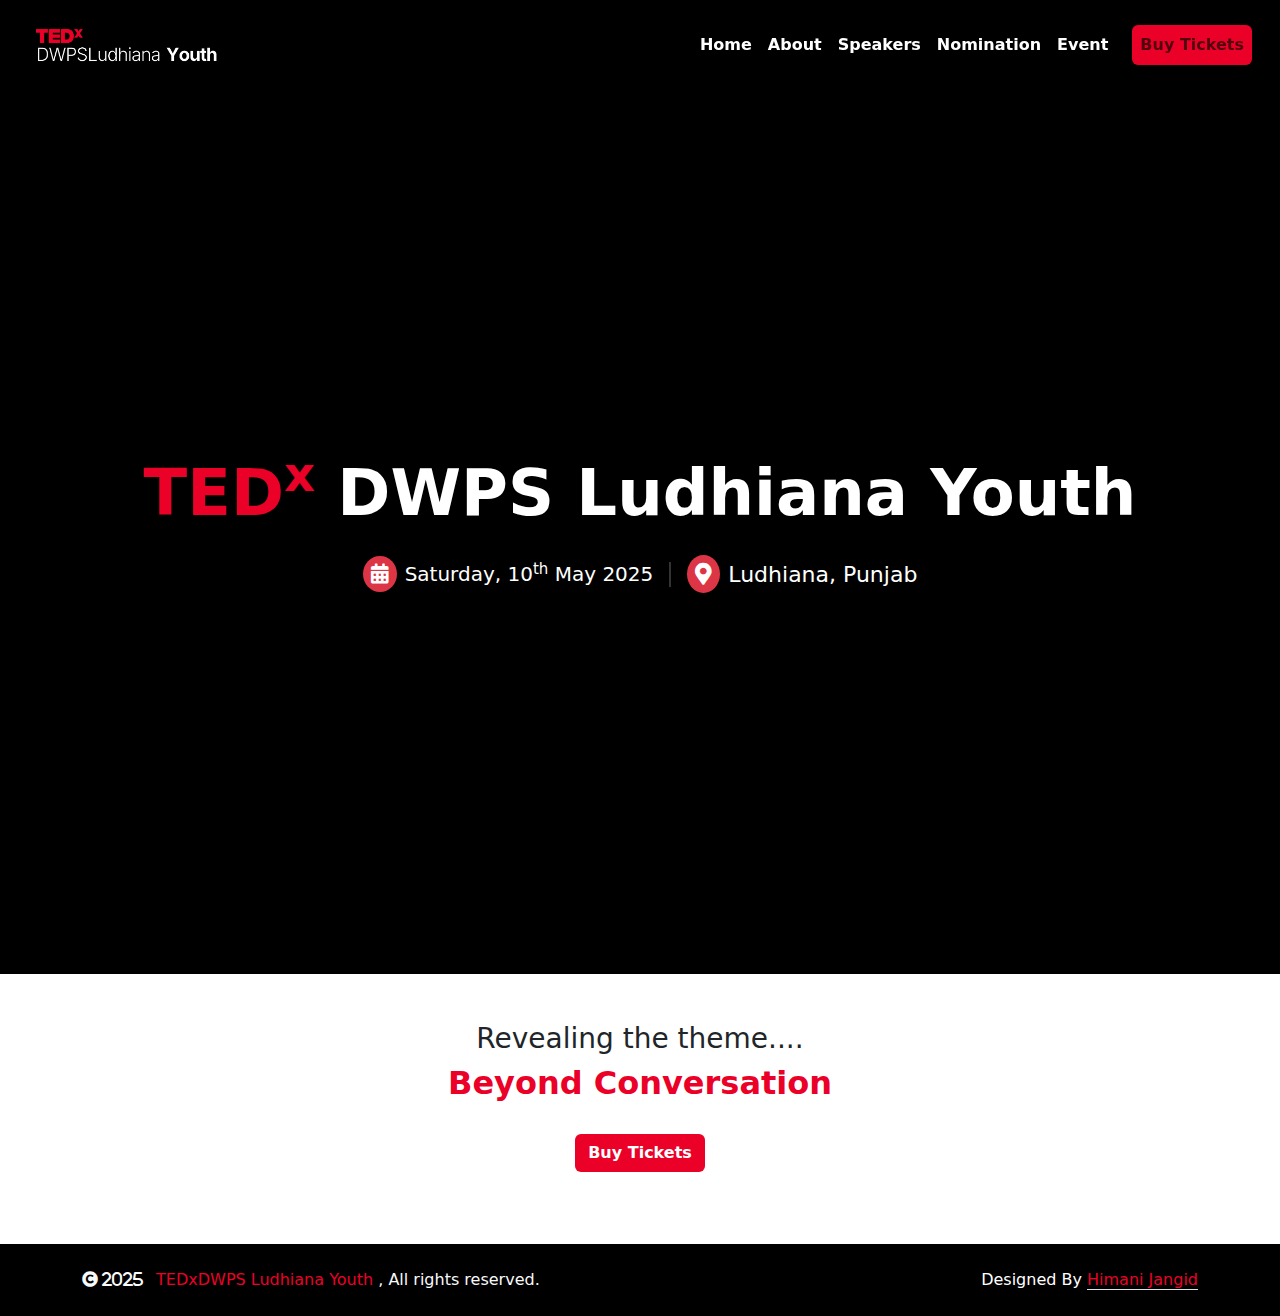
<file: index.html>
<!DOCTYPE html>
<html lang="en">
<head>
    <meta charset="UTF-8">
    <meta name="viewport" content="width=device-width, initial-scale=1.0, maximum-scale=1.0">
    <title>TEDxDWPS Ludhiana Youth</title>
    <link rel="stylesheet" href="style.css">
    <link rel="stylesheet" href="https://cdnjs.cloudflare.com/ajax/libs/font-awesome/4.7.0/css/font-awesome.min.css">
    <script src="https://code.jquery.com/jquery-3.6.0.min.js"></script>
    <link href="https://cdn.jsdelivr.net/npm/bootstrap@5.3.3/dist/css/bootstrap.min.css" rel="stylesheet">
    <!-- Font Awesome CDN -->
    <link rel="stylesheet" href="https://cdnjs.cloudflare.com/ajax/libs/font-awesome/6.4.0/css/all.min.css">

    <script src="https://cdn.jsdelivr.net/npm/bootstrap@5.3.3/dist/js/bootstrap.bundle.min.js"></script>
    <link rel="stylesheet" href="https://use.fontawesome.com/releases/v5.15.4/css/all.css"
    />
    <link href="https://cdn.jsdelivr.net/npm/bootstrap-icons@1.4.1/font/bootstrap-icons.css" rel="stylesheet"
    />

    <!-- Libraries Stylesheet -->
    <link href="lib/animate/animate.min.css" rel="stylesheet" />
    <link href="lib/lightbox/css/lightbox.min.css" rel="stylesheet" />
    <link href="lib/owlcarousel/owl.carousel.min.css" rel="stylesheet" />
    <script src="https://ajax.googleapis.com/ajax/libs/jquery/1.12.4/jquery.min.js"></script>
    <script src="https://cdn.jsdelivr.net/npm/bootstrap@5.0.0/dist/js/bootstrap.bundle.min.js"></script>
    <script src="lib/wow/wow.min.js"></script>
    <script src="lib/easing/easing.min.js"></script>
    <script src="lib/waypoints/waypoints.min.js"></script>
    <script src="lib/counterup/counterup.min.js"></script>
    <script src="lib/lightbox/js/lightbox.min.js"></script>
    <script src="lib/owlcarousel/owl.carousel.min.js"></script>
    <script src="script.js"></script>
</head>
<body>
    <div id="spinner" class="show w-100 vh-100 bg-white position-fixed translate-middle top-50 start-50 d-flex align-items-center justify-content-center">
        <div class="spinner-grow text-primary" role="status"></div>
    </div>

    <div class="container-fluid nav-bar" style="background-color: black;">
        <nav class="navbar navbar-expand-xl py-lg-3 py-sm-2">
            <a href="index.html" class="navbar-brand px-lg-3 fw-bold"><img src="images/TEDx DWPS Ludhiana Youth Logo - white.png" alt="" width="200px"></a>
            <button class="navbar-toggler py-2 px-3" type="button" data-bs-toggle="collapse" data-bs-target="#navbarCollapse">
                <span class="fa fa-bars"></span>
            </button>
            <div class="collapse navbar-collapse text-white" id="navbarCollapse">
                <div class="navbar-nav ms-auto">
                    <a href="index.html" class="nav-item nav-link active text-white">Home</a>
                    <a href="about.html" class="nav-item nav-link text-white">About</a>
                    <a href="ourspeakers.html" class="nav-item nav-link text-white">Speakers</a>
                    <a href="registration.html" class="nav-item nav-link text-white">Nomination</a>
                    <a href="event.html" class="nav-item nav-link text-white">Event</a>
                    <button class="nav-link rounded mx-lg-3" id="pills-home-tab" data-bs-toggle="pill" data-bs-target="#pills-home" type="button" role="tab" aria-controls="pills-home" aria-selected="true" style="background-color: #eb0028;">Buy Tickets</button>
                </div>
            </div>
        </nav>
    </div>

    <div class="container-fluid hero py-5 py-lg-0 d-flex align-items-center justify-content-center">
        <div class="container text-center">
            <h1 class="fw-bold mb-4 responsive-heading" id="beyond" style="color: #eb0028;">
                TED<sup>x</sup>
                <span class="text-white"> DWPS Ludhiana Youth</span>
            </h1>
            <div class="d-flex flex-column flex-lg-row justify-content-center align-items-center gap-3 text-white">
                <!-- Date Info -->
                <div class="d-flex align-items-center gap-2">
                    <span class="bg-danger p-2 rounded-circle d-flex align-items-center justify-content-center">
                        <i class="fas fa-calendar-alt" style="font-size: 20px;"></i>
                    </span>
                    <span style="font-size: 20px;">Saturday, 10<sup>th</sup> May 2025</span>
                </div>
                <!-- Divider (optional on large screens) -->
                <div class="d-none d-lg-block" style="width: 2px; height: 25px; background-color: #ffffff33;"></div>
                <!-- Location Info -->
                <div class="d-flex align-items-center gap-2">
                    <span class="bg-danger p-2 rounded-circle d-flex align-items-center justify-content-center">
                        <i class="fas fa-map-marker-alt" style="font-size: 22px;"></i>
                    </span>
                    <span style="font-size: 22px;">Ludhiana, Punjab</span>
                </div>
            </div>
        </div>
    </div>

    <div class="container-fluid py-5">
        <div class="container">
            <h3 class="text-center">Revealing the theme....</h3>
            <h2 class="text-center fw-bold" style="color: #eb0028;">Beyond Conversation</h2>
            <div class="text-center py-lg-4">
                <button class="btn text-white fw-bold" style="background-color: #eb0028;">Buy Tickets</button>
            </div>
        </div>
    </div>


    <!-- Copyright Start -->
    <div class="container-fluid copyright py-4">
        <div class="container">
            <div class="row">
                <div class="col-md-6 text-center text-md-start mb-3 mb-md-0">
                    <span class="text-light">
                        <a href="#">
                            <i class="fas fa-copyright text-light me-2"> 2025
                            </i>
                            TEDxDWPS Ludhiana Youth
                        </a>
                        , All rights reserved.
                    </span>
                </div>
                <div class="col-md-6 my-auto text-center text-md-end text-white">
                    Designed By
                    <a class="border-bottom" href="https://www.linkedin.com/in/himanijangid07/">
                        Himani Jangid
                    </a>
                </div>
            </div>
        </div>
    </div>

    <script src="https://ajax.googleapis.com/ajax/libs/jquery/1.12.4/jquery.min.js"></script>
    <script src="https://cdn.jsdelivr.net/npm/bootstrap@5.0.0/dist/js/bootstrap.bundle.min.js"></script>
    <script src="lib/wow/wow.min.js"></script>
    <script src="lib/easing/easing.min.js"></script>
    <script src="lib/waypoints/waypoints.min.js"></script>
    <script src="lib/counterup/counterup.min.js"></script>
    <script src="lib/lightbox/js/lightbox.min.js"></script>
    <script src="lib/owlcarousel/owl.carousel.min.js"></script>
</body>
</html>
</file>
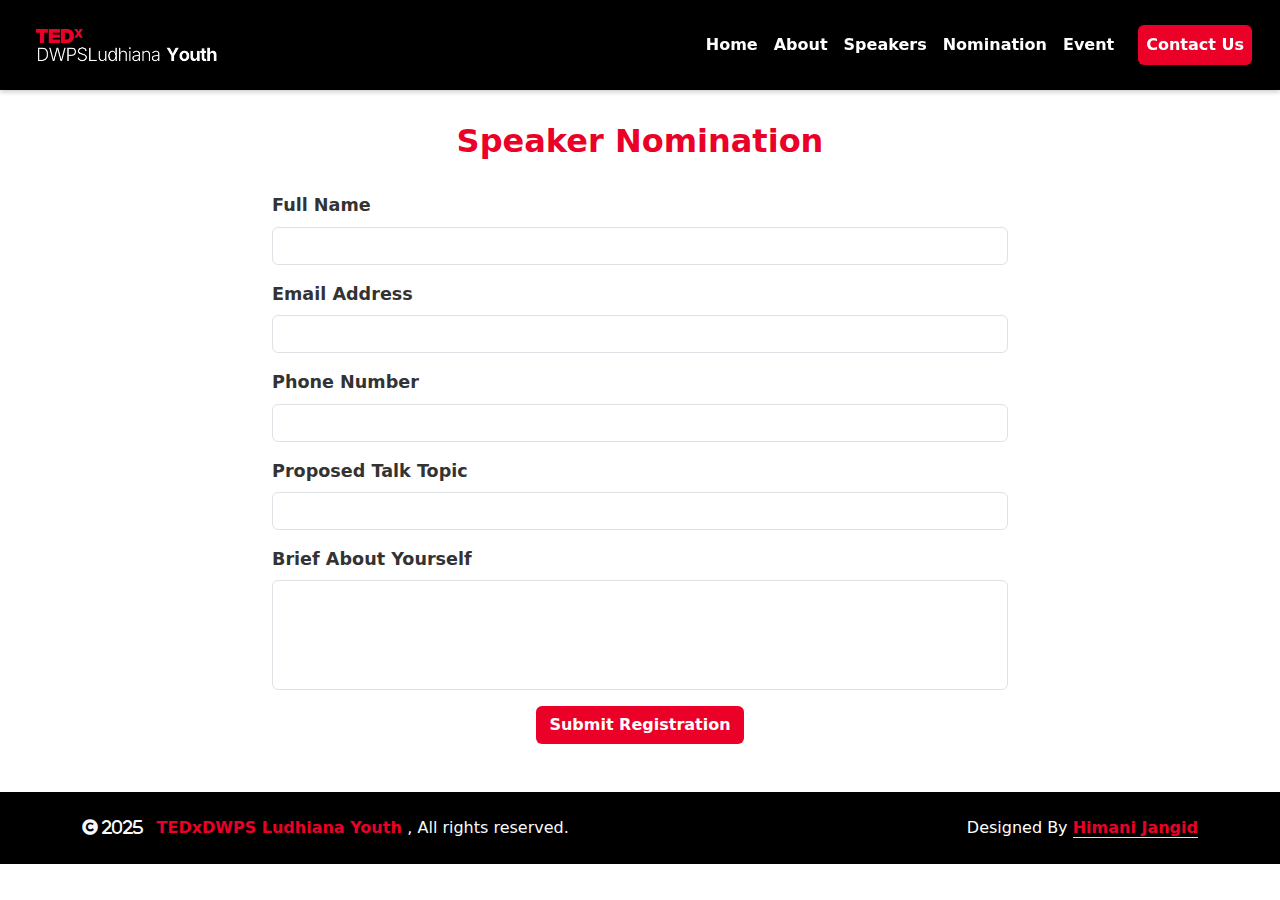
<file: registration.html>
<!DOCTYPE html>
<html lang="en">
<head>
    <meta charset="UTF-8">
    <meta name="viewport" content="width=device-width, initial-scale=1.0, maximum-scale=1.0">
    <title>Nomination Form</title>
    <link rel="stylesheet" href="style.css">
    <link rel="stylesheet" href="https://cdnjs.cloudflare.com/ajax/libs/font-awesome/4.7.0/css/font-awesome.min.css">
    <script src="https://code.jquery.com/jquery-3.6.0.min.js"></script>
    <link href="https://cdn.jsdelivr.net/npm/bootstrap@5.3.3/dist/css/bootstrap.min.css" rel="stylesheet">
    <!-- Font Awesome CDN -->
    <link rel="stylesheet" href="https://cdnjs.cloudflare.com/ajax/libs/font-awesome/6.4.0/css/all.min.css">

    <script src="https://cdn.jsdelivr.net/npm/bootstrap@5.3.3/dist/js/bootstrap.bundle.min.js"></script>
    <link rel="stylesheet" href="https://use.fontawesome.com/releases/v5.15.4/css/all.css"
    />
    <link href="https://cdn.jsdelivr.net/npm/bootstrap-icons@1.4.1/font/bootstrap-icons.css" rel="stylesheet"
    />

    <!-- Libraries Stylesheet -->
    <link href="lib/animate/animate.min.css" rel="stylesheet" />
    <link href="lib/lightbox/css/lightbox.min.css" rel="stylesheet" />
    <link href="lib/owlcarousel/owl.carousel.min.css" rel="stylesheet" />
    <script src="https://ajax.googleapis.com/ajax/libs/jquery/1.12.4/jquery.min.js"></script>
    <script src="https://cdn.jsdelivr.net/npm/bootstrap@5.0.0/dist/js/bootstrap.bundle.min.js"></script>
    <script src="lib/wow/wow.min.js"></script>
    <script src="lib/easing/easing.min.js"></script>
    <script src="lib/waypoints/waypoints.min.js"></script>
    <script src="lib/counterup/counterup.min.js"></script>
    <script src="lib/lightbox/js/lightbox.min.js"></script>
    <script src="lib/owlcarousel/owl.carousel.min.js"></script>
    <script src="script.js"></script>
</head>
<body>
    <div id="spinner" class="show w-100 vh-100 bg-white position-fixed translate-middle top-50 start-50 d-flex align-items-center justify-content-center">
        <div class="spinner-grow text-primary" role="status"></div>
    </div>

    <div class="container-fluid nav-bar" style="background-color: black;">
        <nav class="navbar navbar-expand-xl py-lg-3 py-sm-2">
            <a href="index.html" class="navbar-brand px-lg-3 fw-bold"><img src="images/TEDx DWPS Ludhiana Youth Logo - white.png" alt="" width="200px"></a>
            <button class="navbar-toggler py-2 px-3" type="button" data-bs-toggle="collapse" data-bs-target="#navbarCollapse">
                <span class="fa fa-bars"></span>
            </button>
            <div class="collapse navbar-collapse text-white" id="navbarCollapse">
                <div class="navbar-nav ms-auto">
                    <a href="index.html" class="nav-item nav-link active text-white">Home</a>
                    <a href="about.html" class="nav-item nav-link text-white">About</a>
                    <a href="ourspeakers.html" class="nav-item nav-link text-white">Speakers</a>
                    <a href="#" class="nav-item nav-link text-white">Nomination</a>
                    <a href="event.html" class="nav-item nav-link text-white">Event</a>
                    <button class="nav-link rounded mx-lg-3" id="pills-home-tab" data-bs-toggle="pill" data-bs-target="#pills-home" type="button" role="tab" aria-controls="pills-home" aria-selected="true" style="background-color: #eb0028;">
                        <a class="text-white text-decoration-none" href="index.html#contact">Contact Us</a>
                    </button>
                </div>
            </div>
        </nav>
    </div>

    <div class="container-fluid py-5 speaker-registration">
        <div class="container">
            <h2 class="fw-bold pb-4 text-center" style="color: #eb0028;">Speaker Nomination</h2>
            <div class="row justify-content-center">
                <div class="col-lg-8 col-md-10 col-sm-12">
                    <form action="registerSpeaker.php" method="POST" id="speakerForm">
                        <div class="mb-3">
                            <label for="name" class="form-label">Full Name</label>
                            <input type="text" class="form-control" id="name" name="name" required>
                        </div>
                        <div class="mb-3">
                            <label for="email" class="form-label">Email Address</label>
                            <input type="email" class="form-control" id="email" name="email" required>
                        </div>
                        <div class="mb-3">
                            <label for="phone" class="form-label">Phone Number</label>
                            <input type="tel" class="form-control" id="phone" name="phone" required>
                        </div>
                        <div class="mb-3">
                            <label for="topic" class="form-label">Proposed Talk Topic</label>
                            <input type="text" class="form-control" id="topic" name="topic" required>
                        </div>
                        <div class="mb-3">
                            <label for="about" class="form-label">Brief About Yourself</label>
                            <textarea class="form-control" id="about" name="about" rows="4" required></textarea>
                        </div>
                        <div class="d-flex justify-content-center">
                            <button type="submit" class="btn fw-bold" style="background-color: #eb0028; color: white;">Submit Registration</button>
                        </div>
                    </form>
                </div>
            </div>
        </div>
    </div>

    <div class="container-fluid copyright py-4">
        <div class="container">
            <div class="row">
                <div class="col-md-6 text-center text-md-start mb-3 mb-md-0">
                    <span class="text-light">
                        <a href="#" class="fw-bold">
                            <i class="fas fa-copyright text-light me-2"> 2025
                            </i>
                            TEDxDWPS Ludhiana Youth
                        </a>
                        , All rights reserved.
                    </span>
                </div>
                <div class="col-md-6 my-auto text-center text-md-end text-white">
                    Designed By
                    <a class="border-bottom fw-bold" href="https://www.linkedin.com/in/himanijangid07/">
                        Himani Jangid
                    </a>
                </div>
            </div>
        </div>
    </div>

    <script src="https://ajax.googleapis.com/ajax/libs/jquery/1.12.4/jquery.min.js"></script>
    <script src="https://cdn.jsdelivr.net/npm/bootstrap@5.0.0/dist/js/bootstrap.bundle.min.js"></script>
    <script src="lib/wow/wow.min.js"></script>
    <script src="lib/easing/easing.min.js"></script>
    <script src="lib/waypoints/waypoints.min.js"></script>
    <script src="lib/counterup/counterup.min.js"></script>
    <script src="lib/lightbox/js/lightbox.min.js"></script>
    <script src="lib/owlcarousel/owl.carousel.min.js"></script>
    <script src="script.js"></script>
</body>
</html>
</file>
<file: style.css>
@import url('https://fonts.googleapis.com/css2?family=Josefin+Sans:ital,wght@0,100..700;1,100..700&family=Lora:ital,wght@0,400..700;1,400..700&family=Open+Sans:ital,wght@0,300..800;1,300..800&family=Playfair+Display:ital,wght@0,400..900;1,400..900&family=Poetsen+One&family=Poppins:ital,wght@0,100;0,200;0,300;0,400;0,500;0,600;0,700;0,800;0,900;1,100;1,200;1,300;1,400;1,500;1,600;1,700;1,800;1,900&family=Roboto:ital,wght@0,100;0,300;0,400;0,500;0,700;0,900;1,100;1,300;1,400;1,500;1,700;1,900&family=Rubik:ital,wght@0,300..900;1,300..900&display=swap');

:root {
    --color-black: #000;
    --color-red: #eb0028;
    --color-silver: #CCCCCC;
}

* {
    margin: 0;
    padding: 0;
    box-sizing: border-box;
}

body {
    background-color: #fff;
    margin-top: 74px !important;
    font-family: 'Poppins';
}

#spinner {
    opacity: 0;
    visibility: hidden;
    transition: opacity .8s ease-out, visibility 0s linear .5s;
    z-index: 99999;
}

#spinner.show {
    transition: opacity .8s ease-out, visibility 0s linear .0s;
    visibility: visible;
    opacity: 1;
}

.back-to-top {
    position: fixed;
    right: 30px;
    bottom: 30px;
    z-index: 99;
}

.nav-bar {
    position: fixed;
    top: 0;
    left: 0;
    width: 100%;
    z-index: 1030;
    box-shadow: 0 2px 5px rgba(0, 0, 0, 0.2);
    font-weight: bold;
}

.nav-item:hover {
    color: var(--color-silver) !important;
}

.nav-bar span {
    color: var(--color-red);
}

#colorStarsCanvas {
    position: absolute;
    top: 0;
    left: 0;
    z-index: 0;
    width: 100%;
    height: 100%;
    display: block;
}

.hero {
    position: relative;
    background-color: black;
    min-height: 100vh;
    overflow: hidden;
}

.hero .container {
    z-index: 1;
    position: relative;
}

.copyright {
    background-color: var(--color-black);
}

.copyright a {
    text-decoration: none;
    color: var(--color-red);
}

@media (min-width: 992px) { /* lg breakpoint */
    .hero {
        min-height: 100vh;
    }
    .responsive-heading {
        font-size: 80px; /* Large devices (desktops) */
    }
}

.responsive-heading {
    font-size: 36px; /* Base size for very small screens */
}

@media (min-width: 576px) {
    .responsive-heading {
        font-size: 48px; /* Small devices (phones landscape) */
    }
}

@media (min-width: 768px) {
    .responsive-heading {
        font-size: 64px; /* Medium devices (tablets) */
    }
}

.buttons {
    display: flex;
    gap: 15px;
    padding: 15px 0;
    justify-content: center;
}

@media screen and (max-width: 360px) {
    .buttons {
        flex-direction: column; /* Stack buttons vertically */
        gap: 15px; /* Space between buttons */
        width: 200px; /* Adjust the width */
        justify-content: center; /* Center the buttons horizontally */
        margin: 0 auto; /* Center the container */
    }
}

/* Container for the image */
.image-container {
    position: relative;
    display: inline-block;
}

/* Initially black and white image with smooth transition */
.bw-to-color {
    transition: filter 1s ease-in-out; /* Smooth transition effect */
    filter: grayscale(100%); /* Set image to black and white */
    width: 100%; /* Ensure the image fits within the container */
    height: auto; /* Maintain aspect ratio */
}

/* Hover effect - image turns colorful with smooth transition */
.bw-to-color:hover {
    filter: grayscale(0%); /* Remove grayscale effect */
}

/* Contact Us Form */
.contact {
    background-color: #f8f9fa;
}

.form-label {
    font-size: 1.1rem;
    font-weight: bold;
    color: #333;
}

.form-control {
    border-radius: 8px;
    padding: 12px;
    font-size: 1rem;
}

textarea.form-control {
    resize: none; /* Prevent resizing of textarea */
}

.contact button {
    font-size: 1rem;
    padding: 10px 20px;
    border-radius: 8px;
    transition: background-color 0.3s ease;
}

.contact button:hover {
    background-color: #c70021; /* Darker shade of the button color on hover */
}

/* Make form responsive */
@media (max-width: 768px) {
    .container-fluid {
        padding: 40px 0;
    }

    .col-lg-6, .col-md-8 {
        width: 100%;
    }

    .form-control, .btn {
        width: 100%;
    }
}

.rules-box {
    background-color: #f9f9f9;
    border-left: 5px solid #eb0028;
}

.custom-list {
    list-style: none;
    padding-left: 0;
}

.custom-list li {
    position: relative;
    padding-left: 25px;
    margin-bottom: 12px;
}

.custom-list li::before {
    content: "✔";
    color: #eb0028;
    font-weight: bold;
    position: absolute;
    left: 0;
    top: 0;
}

/* Default navbar styling for larger screens */
.navbar {
    padding: 1rem 2rem; /* Keep padding for large screens */
}

/* Navbar styling for small screens */
@media (max-width: 768px) {
    .navbar {
        padding: 0.5rem 1rem; /* Reduce top and bottom padding */
    }

    .navbar-toggler {
        padding: 0.25rem; /* Adjust button padding */
    }

    .navbar-brand img {
        max-width: 100%; /* Keep image size as is */
    }

    .navbar-nav {
        padding-top: 0.25rem; /* Reduce space between navbar items */
    }

    .nav-item {
        padding: 0.5rem 0; /* Reduce the padding on nav items */
    }

    .nav-link {
        font-size: 14px; /* Reduce font size on mobile */
    }
}

/* Optional: For very small screens like phones in portrait mode */
@media (max-width: 576px) {
    .navbar {
        padding: 0.20rem 0.4rem; /* Further reduce padding */
    }

    .nav-link {
        font-size: 12px; /* Further reduce font size */
    }

    .navbar-toggler {
        padding: 0.25rem; /* Adjust button padding for very small screens */
    }
    body {
        margin-top: 150px !important;
    }
    .speaker-registration .btn {
        width: auto !important;
        display: inline-block;
    }
}

.team-content {
    background-color: black;
}

.team-content h4 {
    color: #eb0028;
}
</file>
